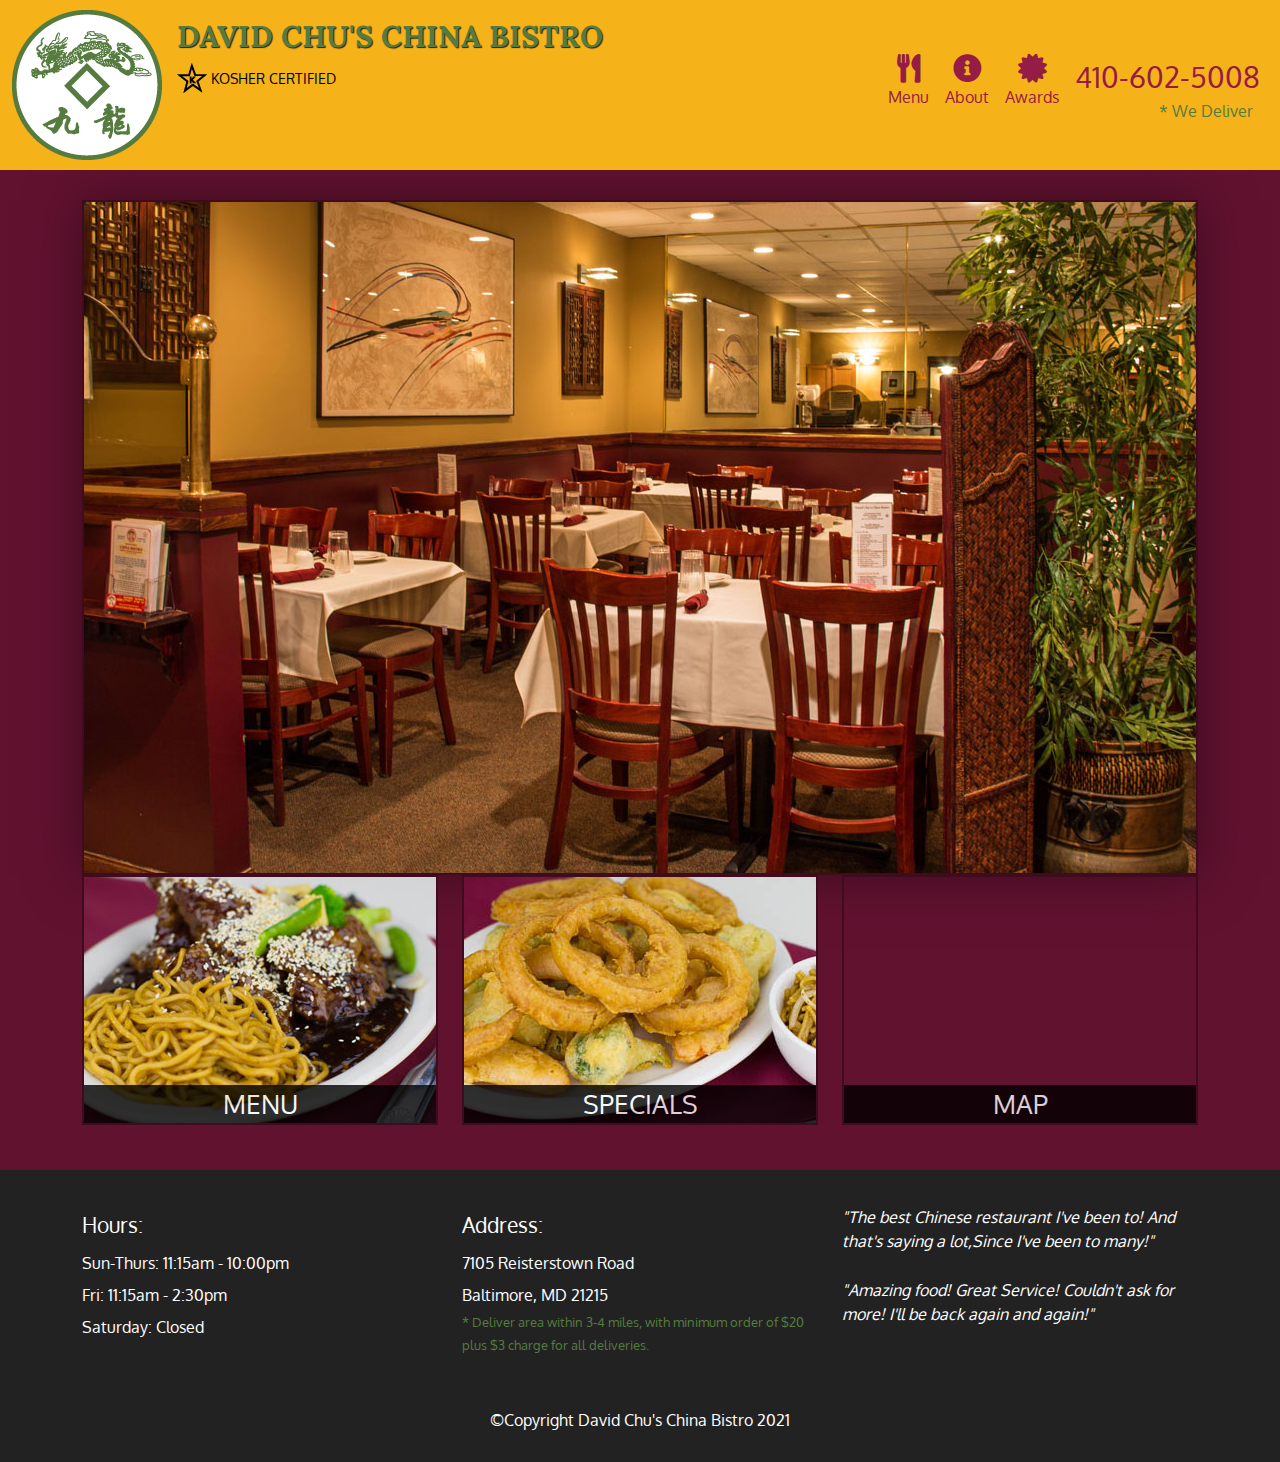
<file: site/bootstrap-5.0.2-dist/index.html>
<!DOCTYPE html>
<html lang="en">
<head>
    <meta charset="UTF-8">
    <meta http-equiv="X-UA-Compatible" content="IE=edge">
    <meta name="viewport" content="width=device-width, initial-scale=1.0">
    <title>David Chu's china Bistro</title>
    <link rel="stylesheet" href="css/bootstrap.min.css">
    <link rel="stylesheet" href="https://cdn.jsdelivr.net/npm/bootstrap@4.5.3/dist/css/bootstrap.min.css" integrity="sha384-TX8t27EcRE3e/ihU7zmQxVncDAy5uIKz4rEkgIXeMed4M0jlfIDPvg6uqKI2xXr2" crossorigin="anonymous">
    <link rel="stylesheet" href="css/styles.css">
    <link rel="preconnect" href="https://fonts.googleapis.com">
    <link rel="preconnect" href="https://fonts.gstatic.com" crossorigin>
    <link href="https://fonts.googleapis.com/css2?family=Oxygen:wght@300;400;700&display=swap" rel="stylesheet">
    <link rel="preconnect" href="https://fonts.googleapis.com">
    <link rel="preconnect" href="https://fonts.gstatic.com" crossorigin>
    <link href="https://fonts.googleapis.com/css2?family=Lora:ital,wght@0,400;0,500;0,600;0,700;1,400;1,500;1,700&display=swap" rel="stylesheet">
    <link href="fontawesome-free-5.15.3-web/css/all.css" rel="stylesheet">
  </head>
<body>
    <header>
        <nav id="header-nav" class="navbar navbar-expand-md navbar-light">
            <div class="container-fluid">
              <div class="navbar-header">
                <a href="index.html" class="float-start d-none d-md-block">
                  <div id="logo-img" alt="Logo Image"></div>
                </a>
      
                <div class="navbar-brand">
                  <a href="index.html"><h1>David Chu's China Bistro</h1></a>
                  <p>
                    <img src="images/star-k-logo.png" alt="Kosher certification">
                    <span>Kosher Certified</span>
                  </p>
                </div>
              </div>
              
              
                
      
              
              <button id="navbarToggle" class="navbar-toggler ms-auto" type="button" data-bs-toggle="collapse" data-bs-target="#navbarSupportedContent" aria-controls="navbarSupportedContent" aria-expanded="false" aria-label="Toggle navigation">
                <span class="navbar-toggler-icon"></span>
              </button>
            
            
            
            
              <div class="collapse navbar-collapse" id="navbarSupportedContent">
                <ul class="navbar-nav ms-auto" id="nav-list">
                  <li id="navHomeButton" class="nav-item active d-block d-md-none">
                    <a class="nav-link" href="index.html"><span class="fas fa-home"></span><br class="d-none d-md-block">Home</a>
                  </li>
                  <li id="navMenuButton" class="nav-item">
                    <a class="nav-link" href="#" onclick="$dc.loadMenuCategories();"><span class="fas fa-utensils"></span><br class="d-none d-md-block">Menu</a>
                  </li>
                  <li class="nav-item">
                    <a class="nav-link" href="#"><span class="fas fa-info-circle"></span><br class="d-none d-md-block">About</a>
                  </li>
                  <li class="nav-item">
                    <a class="nav-link" href="#"><span class="fas fa-certificate"></span><br class="d-none d-md-block">Awards</a>
                  </li>
            
                  <li class="nav-item d-none d-md-block" id="phone">
                    <a class="nav-link" href="tel:410-602-5008"><span>410-602-5008</span></a><div id="xs-deliver">* We Deliver</div>
                  </li>
                </ul>
              </div>
            </div>
          </nav>
    </header>
    <div id="call-btn" class="d-block d-md-none">
      <a class="btn" href="tel:410-602-5008"><span class="fas fa-phone-alt"></span>410-602-5008</a>
    </div>
    <div id="main-content" class="container">
      <!--
        <div class="jumbotron">
    <img src="images/jumbotron_768.jpg" alt="picture of restaurant" class="img-fluid d-block d-md-none">
  </div>
  <div id="home-tiles" class="row">
    <div class="col-md-4 col-sm-6 col-12">
      <a href="menu-categories.html"><div id="menu-tile"><span>Menu</span></div></a>
    </div>
    <div class="col-md-4 col-sm-6 col-12">
      <a href="single-categories.html"><span>Specials</span></div></a>
    </div>
    <div class="col-md-4 col-sm-12 col-12">
      <a href="https://goo.gl/maps/vNzNZmHVz8agqn9e8" target="_blank">
        <div id="map-tile"><iframe src="https://www.google.com/maps/embed?pb=!1m14!1m8!1m3!1d12338.70098200007!2d-76.7116881!3d39.3635903!3m2!1i1024!2i768!4f13.1!3m3!1m2!1s0x0%3A0xab20a0e99daa17ea!2sDavid%20Chu&#39;s%20China%20Bistro!5e0!3m2!1sen!2sin!4v1626453897162!5m2!1sen!2sin" width="100%" height="250px" style="border:0;" allowfullscreen="" loading="lazy"></iframe><span>Map</span></div>
      </a>
    </div>
    
  </div>
      -->


    </div>
    <footer class="card-footer">
      <div class="container">
        <div class="row">
          <section id="hours" class="col-sm-4">
            <span>Hours:</span><br>
            Sun-Thurs: 11:15am - 10:00pm<br>
            Fri: 11:15am - 2:30pm<br>
            Saturday: Closed
            <hr class="d-block d-sm-none">
          </section>
          <section id="address" class="col-sm-4">
            <span>Address:</span><br>
            7105 Reisterstown Road<br>
            Baltimore, MD 21215
            <p>* Deliver area within 3-4 miles, with minimum order of $20 plus $3 charge for all deliveries.</p>
            <hr class="d-block d-sm-none">
          </section>
          <section id="testimonials" class="col-sm-4">
            <p>"The best Chinese restaurant I've been to! And that's saying a lot,Since I've been to many!"</p>
            <p>"Amazing food! Great Service! Couldn't ask for more! I'll be back again and again!"</p>
            <hr class="d-block d-sm-none">
          </section>
        </div>
        <div class="text-center">&copy;Copyright David Chu's China Bistro 2021</div>
      </div>

    </footer>
    <script src="js/jquery-3.6.0.min.js"></script>
    <script src="js/bootstrap.min.js"></script>
    <script src="js/ajax-utils.js"></script>
    <script src="js/script.js"></script>
</body>
</html>
</file>
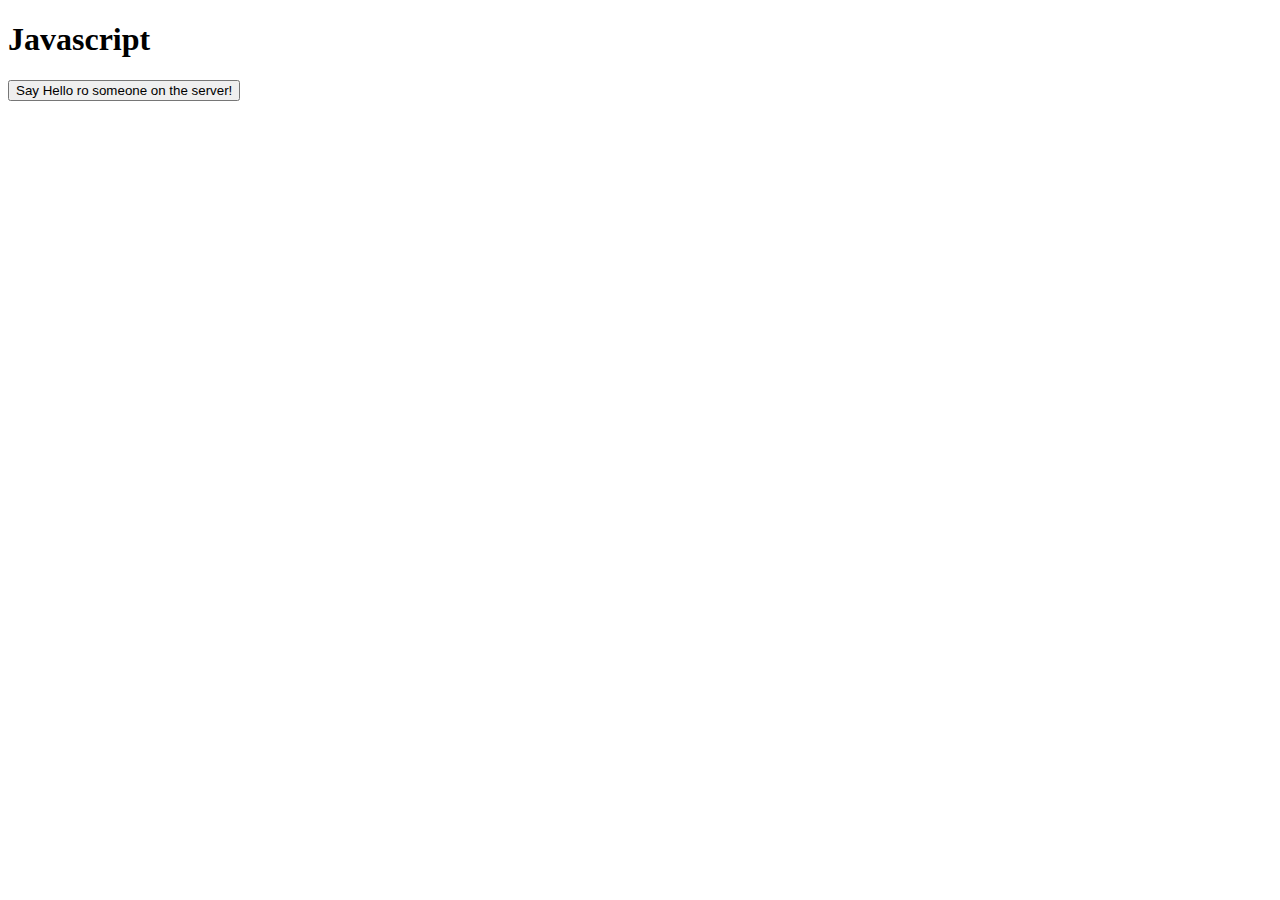
<file: site/java-script/index.html>
<!DOCTYPE html>
<html lang="en">
<head>
    <meta charset="UTF-8">
    <meta http-equiv="X-UA-Compatible" content="IE=edge">
    <meta name="viewport" content="width=device-width, initial-scale=1.0">
    <title>Javascript</title>
    <script src="js/ajax-utils.js"></script>
    <!--<script src="js/script1.js"></script>-->
    <script src="js/script2.js"></script>
   <!--<script src="js/script.js"></script>-->
</head>
<body>
    <h1 id="title">Javascript</h1>
    <p>
        <!--Say Hello to 
        <input id="name" type="text">-->
        <button>Say Hello ro someone on the server!</button>
    </p>
    <div id="content"></div>

    
</body>
</html>
</file>
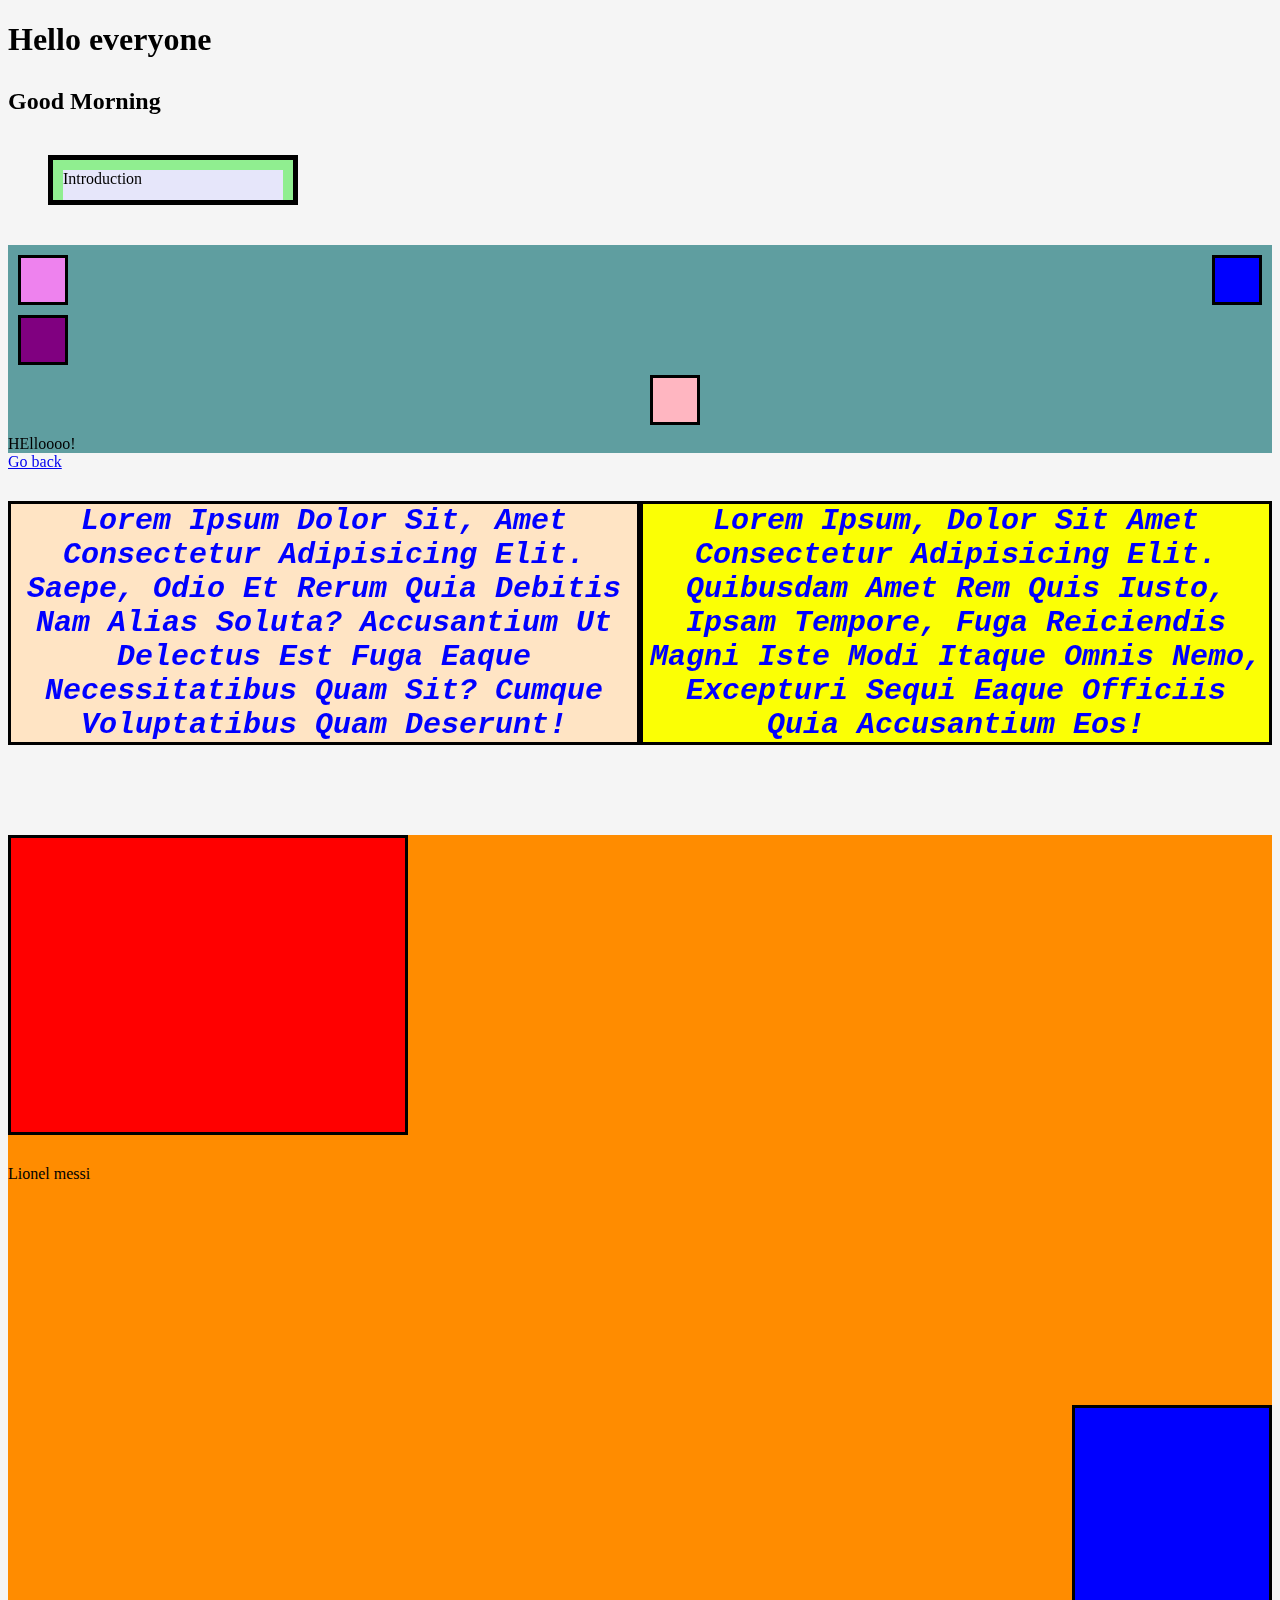
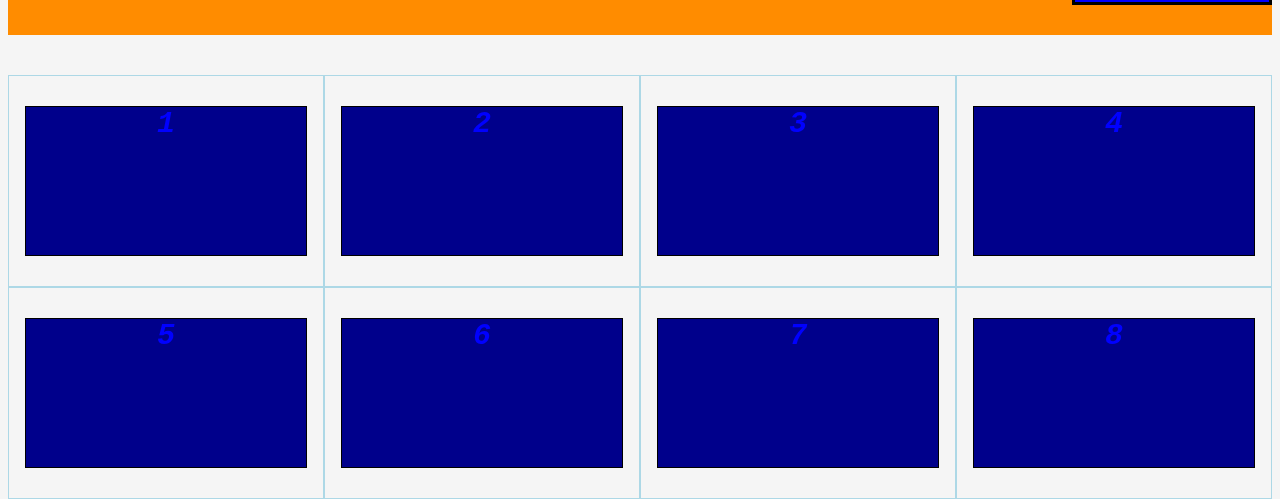
<file: site/week-1 and week-2/index.html>
<!DOCTYPE html>
<html>
<head>
    
    <title>Hello</title>
    <meta charset="utf-8">
    <meta name="viewport" content="width=device-width intial-scale=1">
    <style>
        body{
            background-color: plum;
        }
    </style>
    <link rel="stylesheet" href="style.css">
</head>
<body>
    <h1>Hello everyone</h1>
    <h2>Good Morning</h2>
    <div id="box">
        <div id="content">
        Introduction
        <p>I am Haris Murugan</p>
    </div>
    </div>
    <div id="bg">
        <P id="p1"></P>
        <P id="p2"></P>
        <P id="p3"></P>
        <P id="p4"></P>
       <section>HElloooo!</section> 
    </div>
    
    <a href="structure.html">Go back </a>
    <div>
        <p id="pp1">Lorem ipsum dolor sit, amet consectetur adipisicing elit. Saepe, odio et rerum quia debitis nam alias soluta? Accusantium ut delectus est fuga eaque necessitatibus quam sit? Cumque voluptatibus quam deserunt!</p>
        <p id="pp2">Lorem ipsum, dolor sit amet consectetur adipisicing elit. Quibusdam amet rem quis iusto, ipsam tempore, fuga reiciendis magni iste modi itaque omnis nemo, excepturi sequi eaque officiis quia accusantium eos!</p>
    </div>
    <div id="d">
        <P id="ppp1"></P>
        <P id="ppp2"></P>
        <section>Lionel messi</section>
    </div>
    <div class="row">
        <div class="col-lg-3 col-mg-6"><p>1</p></div>
        <div class="col-lg-3 col-mg-6"><p>2</p></div>
        <div class="col-lg-3 col-mg-6"><p>3</p></div>
        <div class="col-lg-3 col-mg-6"><p>4</p></div>
        <div class="col-lg-3 col-mg-6"><p>5</p></div>
        <div class="col-lg-3 col-mg-6"><p>6</p></div>
        <div class="col-lg-3 col-mg-6"><p>7</p></div>
        <div class="col-lg-3 col-mg-6"><p>8</p></div>
    </div>
</body>
</html>
</file>
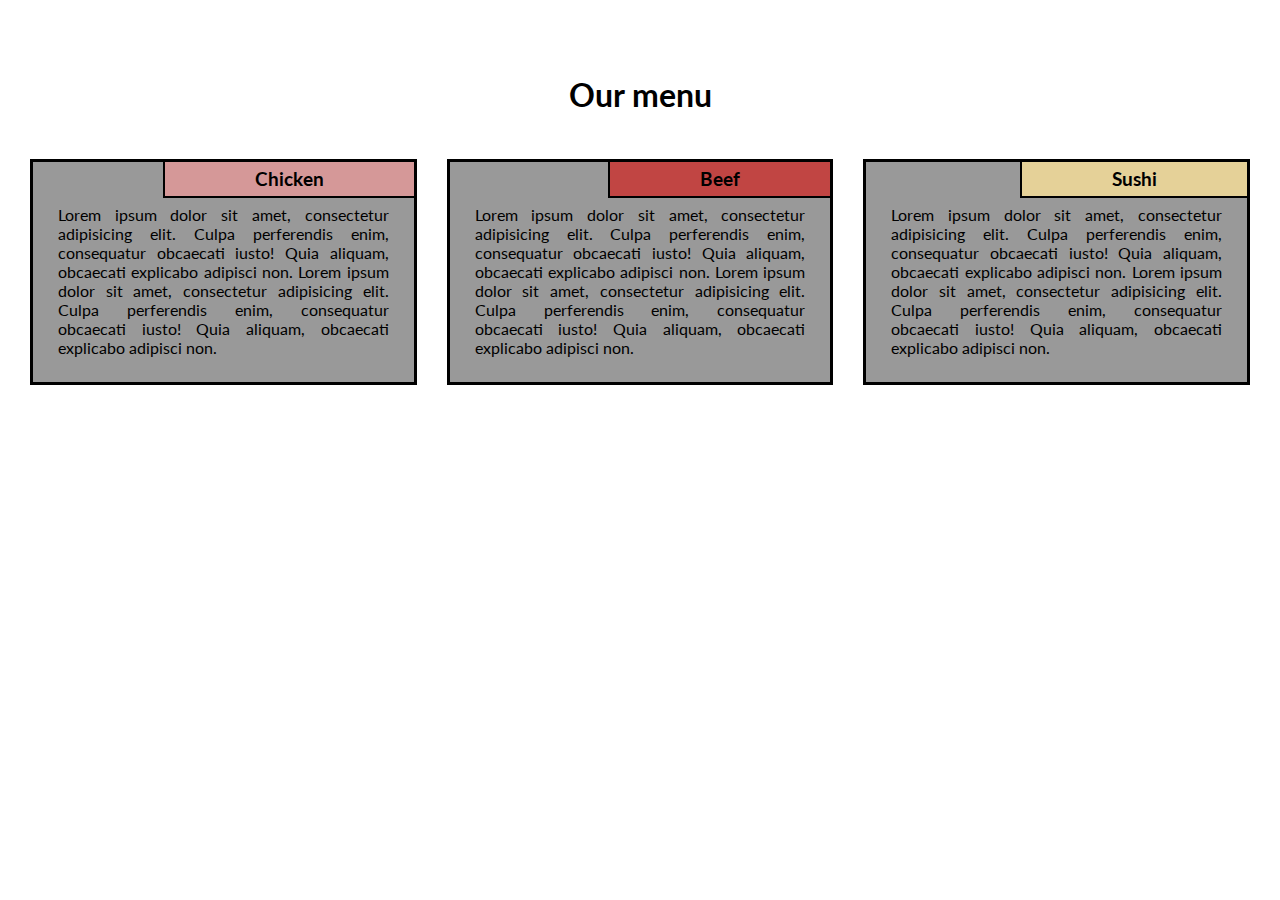
<file: site/Assignment/Assignment-module-2/index.html>
<!DOCTYPE html>
<html>
<head>
  <meta charset="utf-8">
  <meta name="viewport" content="width=device-width, initial-scale=1">
  <title>My Responsive Layout</title>
  <link href="https://fonts.googleapis.com/css?family=Lato" rel="stylesheet">
  <link href='abc.css' rel='stylesheet' >
</head>
<body>
  <div class="container">
    <div class="row">

    <h1 class="menu-title">Our menu</h1>
      <div class="col-lg-4">
        <div class="item">
          <div class="item-title" id="title-one">
            <h3>Chicken</h3>
          </div>
          <p>
            Lorem ipsum dolor sit amet, consectetur adipisicing elit. Culpa perferendis enim, consequatur obcaecati iusto! Quia aliquam, obcaecati explicabo adipisci non. Lorem ipsum dolor sit amet, consectetur adipisicing elit. Culpa perferendis enim, consequatur obcaecati iusto! Quia aliquam, obcaecati explicabo adipisci non.
          </p>
        </div>
      </div>
      <div class="col-lg-4">
        <div class="item">
         <div class="item-title" id="title-two">
          <h3>Beef</h3>
        </div>
        <p>
          Lorem ipsum dolor sit amet, consectetur adipisicing elit. Culpa perferendis enim, consequatur obcaecati iusto! Quia aliquam, obcaecati explicabo adipisci non. Lorem ipsum dolor sit amet, consectetur adipisicing elit. Culpa perferendis enim, consequatur obcaecati iusto! Quia aliquam, obcaecati explicabo adipisci non.
        </p>
      </div>
    </div>
    <div class="col-lg-4 col-lg-tablet">
      <div class="item">
       <div class="item-title" id="title-three">
        <h3>Sushi</h3>
      </div>
      <p>
        Lorem ipsum dolor sit amet, consectetur adipisicing elit. Culpa perferendis enim, consequatur obcaecati iusto! Quia aliquam, obcaecati explicabo adipisci non. Lorem ipsum dolor sit amet, consectetur adipisicing elit. Culpa perferendis enim, consequatur obcaecati iusto! Quia aliquam, obcaecati explicabo adipisci non.
      </p>
    </div>
  </div>

</div>
</div>
</body>
</html>
</file>
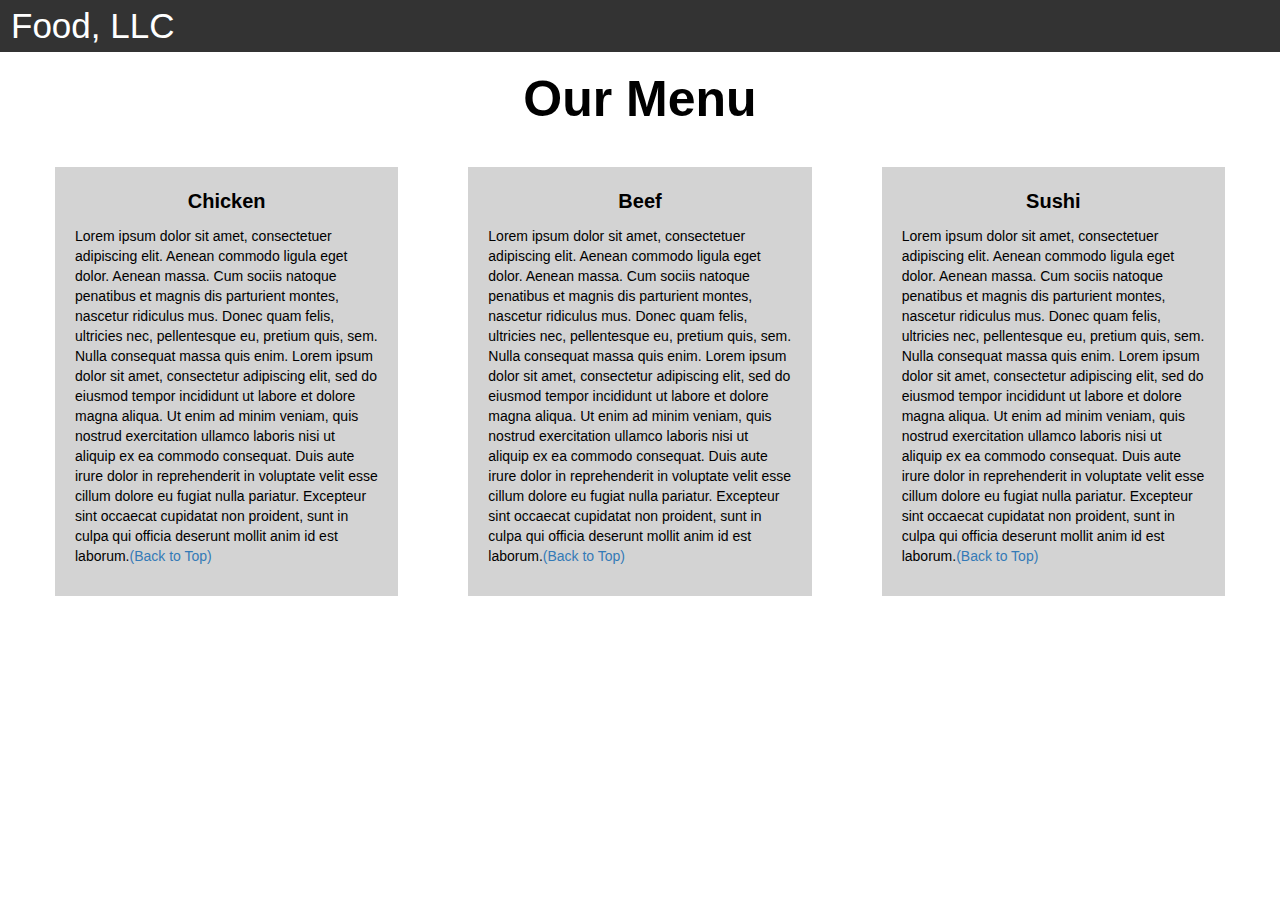
<file: site/Assignment/Assignment-module-3/index.html>
<!DOCTYPE html>
<html>
<head>

<title>Module 3</title>

  <meta name="viewport" content="width=device-width, initial-scale=1">
  <link rel="stylesheet" href="https://maxcdn.bootstrapcdn.com/bootstrap/3.3.7/css/bootstrap.min.css">
  <script src="https://ajax.googleapis.com/ajax/libs/jquery/3.3.1/jquery.min.js"></script>
  <script src="https://maxcdn.bootstrapcdn.com/bootstrap/3.3.7/js/bootstrap.min.js"></script>

</head>

<meta name="viewport" content="width=device-width, initial-scale=1">
<link rel="stylesheet" type="text/css" href="style.css">



<body>


<nav class="navbar" id="top">
  <div class="container-fluid">

    <div class="navbar-header">
      <button type="button" class="navbar-toggle" data-toggle="collapse" data-target="#myNavbar">
        <span class="icon-bar"></span>
        <span class="icon-bar"></span>
        <span class="icon-bar"></span> 
      </button>
      <a class="navbar-brand" href="#">Food, LLC</a>
    </div>

    <div class="collapse" id="myNavbar">
      <ul class="nav navbar-nav visible-xs">
        <li><a class="menu-item" href="#">Chicken</a></li>
        <li><a class="menu-item" href="#">Beef</a></li> 
        <li><a class="menu-item" href="#">Sushi</a></li> 
      </ul>
    </div>

  </div>
</nav>

<h1 class="main-title">Our Menu</h1>



<div class="row">

  <div class="col-lg-4 col-md-6 col-sm-12">
    <div class="content-box">
      <p class="item-name">Chicken</p>
      <p>Lorem ipsum dolor sit amet, consectetuer adipiscing elit. Aenean commodo ligula eget dolor. Aenean massa. Cum sociis natoque penatibus et magnis dis parturient montes, nascetur ridiculus mus. Donec quam felis, ultricies nec, pellentesque eu, pretium quis, sem. Nulla consequat massa quis enim. Lorem ipsum dolor sit amet, consectetur adipiscing elit, sed do eiusmod tempor incididunt ut labore et dolore magna aliqua. Ut enim ad minim veniam, quis nostrud exercitation ullamco laboris nisi ut aliquip ex ea commodo consequat. Duis aute irure dolor in reprehenderit in voluptate velit esse cillum dolore eu fugiat nulla pariatur. Excepteur sint occaecat cupidatat non proident, sunt in culpa qui officia deserunt mollit anim id est laborum.<a href="#top">(Back to Top)</a></p>
    </div>
  </div>

  <div class="col-lg-4 col-md-6 col-sm-12">
    <div class="content-box">
      <p class="item-name">Beef</p>
      <p>Lorem ipsum dolor sit amet, consectetuer adipiscing elit. Aenean commodo ligula eget dolor. Aenean massa. Cum sociis natoque penatibus et magnis dis parturient montes, nascetur ridiculus mus. Donec quam felis, ultricies nec, pellentesque eu, pretium quis, sem. Nulla consequat massa quis enim. Lorem ipsum dolor sit amet, consectetur adipiscing elit, sed do eiusmod tempor incididunt ut labore et dolore magna aliqua. Ut enim ad minim veniam, quis nostrud exercitation ullamco laboris nisi ut aliquip ex ea commodo consequat. Duis aute irure dolor in reprehenderit in voluptate velit esse cillum dolore eu fugiat nulla pariatur. Excepteur sint occaecat cupidatat non proident, sunt in culpa qui officia deserunt mollit anim id est laborum.<a href="#top">(Back to Top)</a></p>
    </div>
  </div>


  <div class="col-lg-4 col-md-12 col-sm-12">
    <div class="content-box">
      <p class="item-name">Sushi</p>
      <p>Lorem ipsum dolor sit amet, consectetuer adipiscing elit. Aenean commodo ligula eget dolor. Aenean massa. Cum sociis natoque penatibus et magnis dis parturient montes, nascetur ridiculus mus. Donec quam felis, ultricies nec, pellentesque eu, pretium quis, sem. Nulla consequat massa quis enim. Lorem ipsum dolor sit amet, consectetur adipiscing elit, sed do eiusmod tempor incididunt ut labore et dolore magna aliqua. Ut enim ad minim veniam, quis nostrud exercitation ullamco laboris nisi ut aliquip ex ea commodo consequat. Duis aute irure dolor in reprehenderit in voluptate velit esse cillum dolore eu fugiat nulla pariatur. Excepteur sint occaecat cupidatat non proident, sunt in culpa qui officia deserunt mollit anim id est laborum.<a href="#top">(Back to Top)</a></p>
    </div>
  </div>

</div>


</body>
</html>
</file>
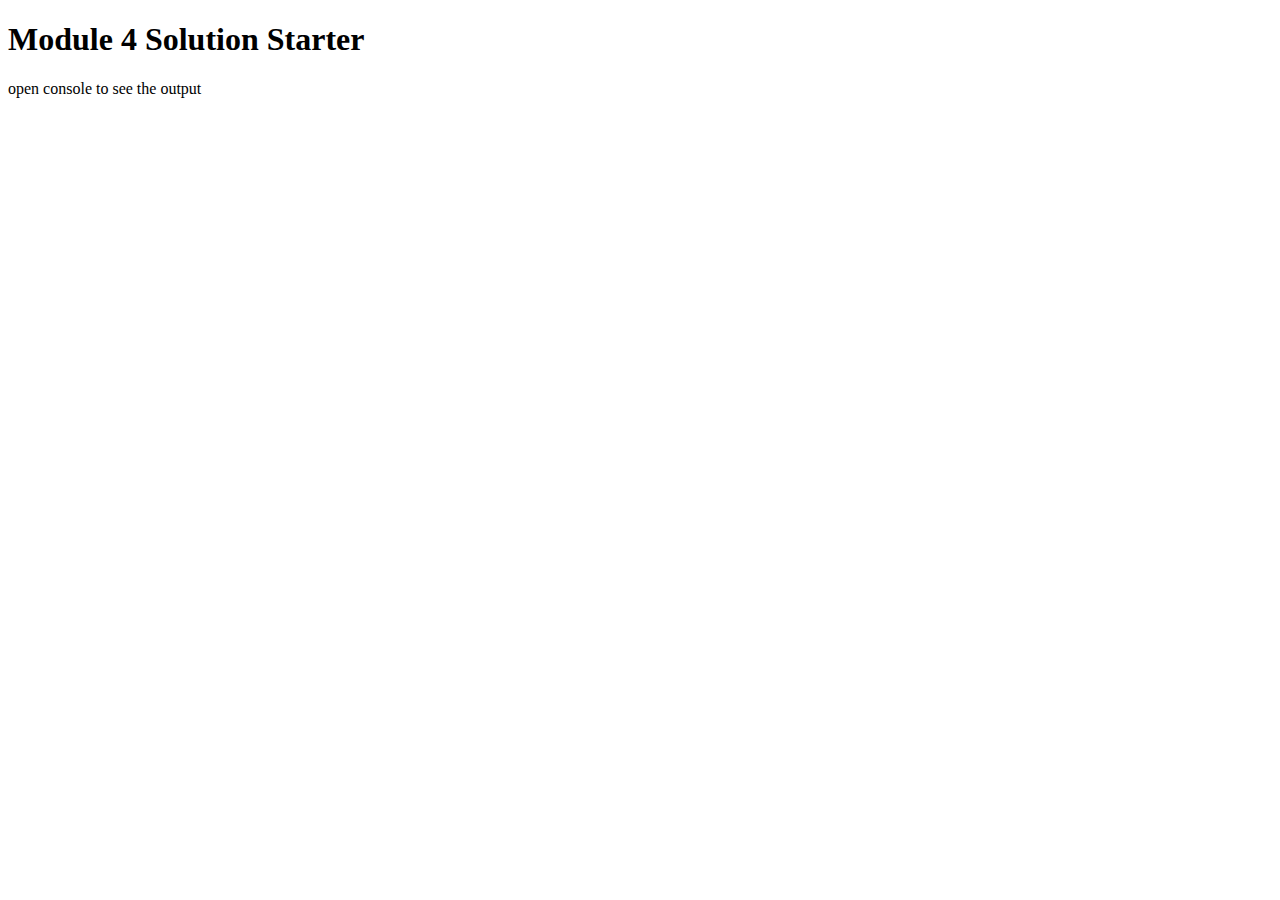
<file: site/Assignment/Assignment-module-4/index.html>
<!DOCTYPE html>
<html>
<head>
  <meta charset="utf-8">
  <title>Module 4 Solution Starter</title>
  <script src="Hello.js"></script>
  <script src="Goodbye.js"></script>
  <script src="script.js"></script>
</head>
<body>
  <h1>Module 4 Solution Starter</h1>
  <p>open console to see the output</p>
</body>
</html>
</file>
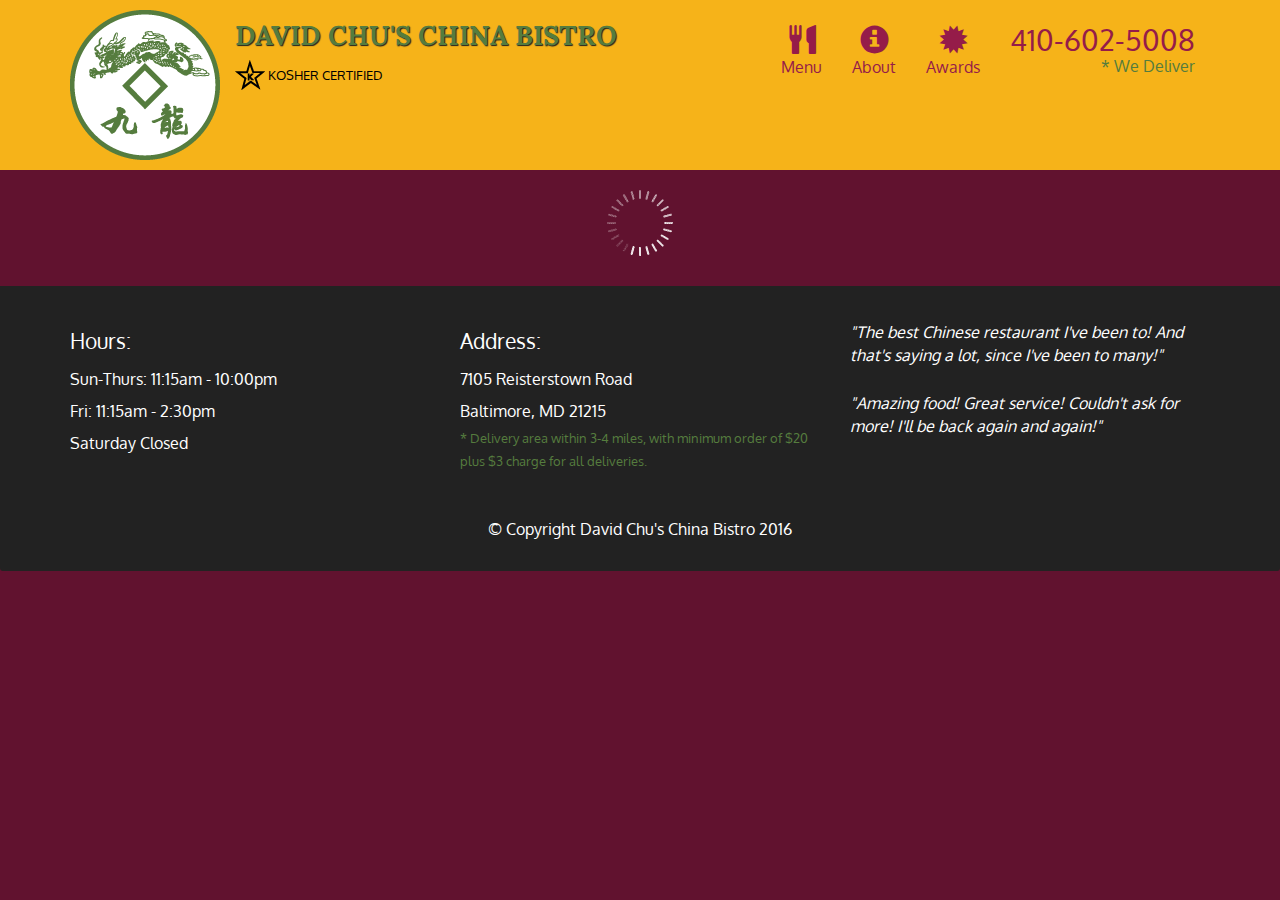
<file: site/Assignment/Assignment-module-5/index.html>
<!doctype html>
<html lang="en">
  <head>
    <meta charset="utf-8">
    <meta http-equiv="X-UA-Compatible" content="IE=edge">
    <meta name="viewport" content="width=device-width, initial-scale=1">
    <title>David Chu's China Bistro</title>
    <link rel="stylesheet" href="css/bootstrap.min.css">
    <link rel="stylesheet" href="css/styles.css">
    <link href='https://fonts.googleapis.com/css?family=Oxygen:400,300,700' rel='stylesheet' type='text/css'>
    <link href='https://fonts.googleapis.com/css?family=Lora' rel='stylesheet' type='text/css'>
  </head>
<body>
  <header>
    <nav id="header-nav" class="navbar navbar-default">
      <div class="container">
        <div class="navbar-header">
          <a href="index.html" class="pull-left visible-md visible-lg">
            <div id="logo-img" alt="Logo image"></div>
          </a>

          <div class="navbar-brand">
            <a href="index.html"><h1>David Chu's China Bistro</h1></a>
            <p>
              <img src="images/star-k-logo.png" alt="Kosher certification">
              <span>Kosher Certified</span>
            </p>
          </div>

          <button id="navbarToggle" type="button" class="navbar-toggle collapsed" data-toggle="collapse" data-target="#collapsable-nav" aria-expanded="false">
            <span class="sr-only">Toggle navigation</span>
            <span class="icon-bar"></span>
            <span class="icon-bar"></span>
            <span class="icon-bar"></span>
          </button>
        </div>
        
        <div id="collapsable-nav" class="collapse navbar-collapse">
           <ul id="nav-list" class="nav navbar-nav navbar-right">
            <li id="navHomeButton" class="visible-xs active">
              <a href="index.html">
                <span class="glyphicon glyphicon-home"></span> Home</a>
            </li>
            <li id="navMenuButton">
              <a href="#" onclick="$dc.loadMenuCategories();">
                <span class="glyphicon glyphicon-cutlery"></span><br class="hidden-xs"> Menu</a>
            </li>
            <li>
              <a href="#">
                <span class="glyphicon glyphicon-info-sign"></span><br class="hidden-xs"> About</a>
            </li>
            <li>
              <a href="#">
                <span class="glyphicon glyphicon-certificate"></span><br class="hidden-xs"> Awards</a>
            </li>
            <li id="phone" class="hidden-xs">
              <a href="tel:410-602-5008">
                <span>410-602-5008</span></a><div>* We Deliver</div>
            </li>
          </ul><!-- #nav-list -->
        </div><!-- .collapse .navbar-collapse -->
      </div><!-- .container -->
    </nav><!-- #header-nav -->
  </header>

  <div id="call-btn" class="visible-xs">
    <a class="btn" href="tel:410-602-5008">
    <span class="glyphicon glyphicon-earphone"></span>
    410-602-5008
    </a>
  </div>
  <div id="xs-deliver" class="text-center visible-xs">* We Deliver</div>

  <div id="main-content" class="container"></div>

  <footer class="panel-footer">
    <div class="container">
      <div class="row">
        <section id="hours" class="col-sm-4">
          <span>Hours:</span><br>
          Sun-Thurs: 11:15am - 10:00pm<br>
          Fri: 11:15am - 2:30pm<br>
          Saturday Closed
          <hr class="visible-xs">
        </section>
        <section id="address" class="col-sm-4">
          <span>Address:</span><br>
          7105 Reisterstown Road<br>
          Baltimore, MD 21215
          <p>* Delivery area within 3-4 miles, with minimum order of $20 plus $3 charge for all deliveries.</p>
          <hr class="visible-xs">
        </section>
        <section id="testimonials" class="col-sm-4">
          <p>"The best Chinese restaurant I've been to! And that's saying a lot, since I've been to many!"</p>
          <p>"Amazing food! Great service! Couldn't ask for more! I'll be back again and again!"</p>
        </section>
      </div>
      <div class="text-center">&copy; Copyright David Chu's China Bistro 2016</div>
    </div>
  </footer>

  <!-- jQuery (Bootstrap JS plugins depend on it) -->
  <script src="js/jquery-2.1.4.min.js"></script>
  <script src="js/bootstrap.min.js"></script>
  <script src="js/ajax-utils.js"></script>
  <script src="js/script.js"></script>
</body>
</html>
</file>
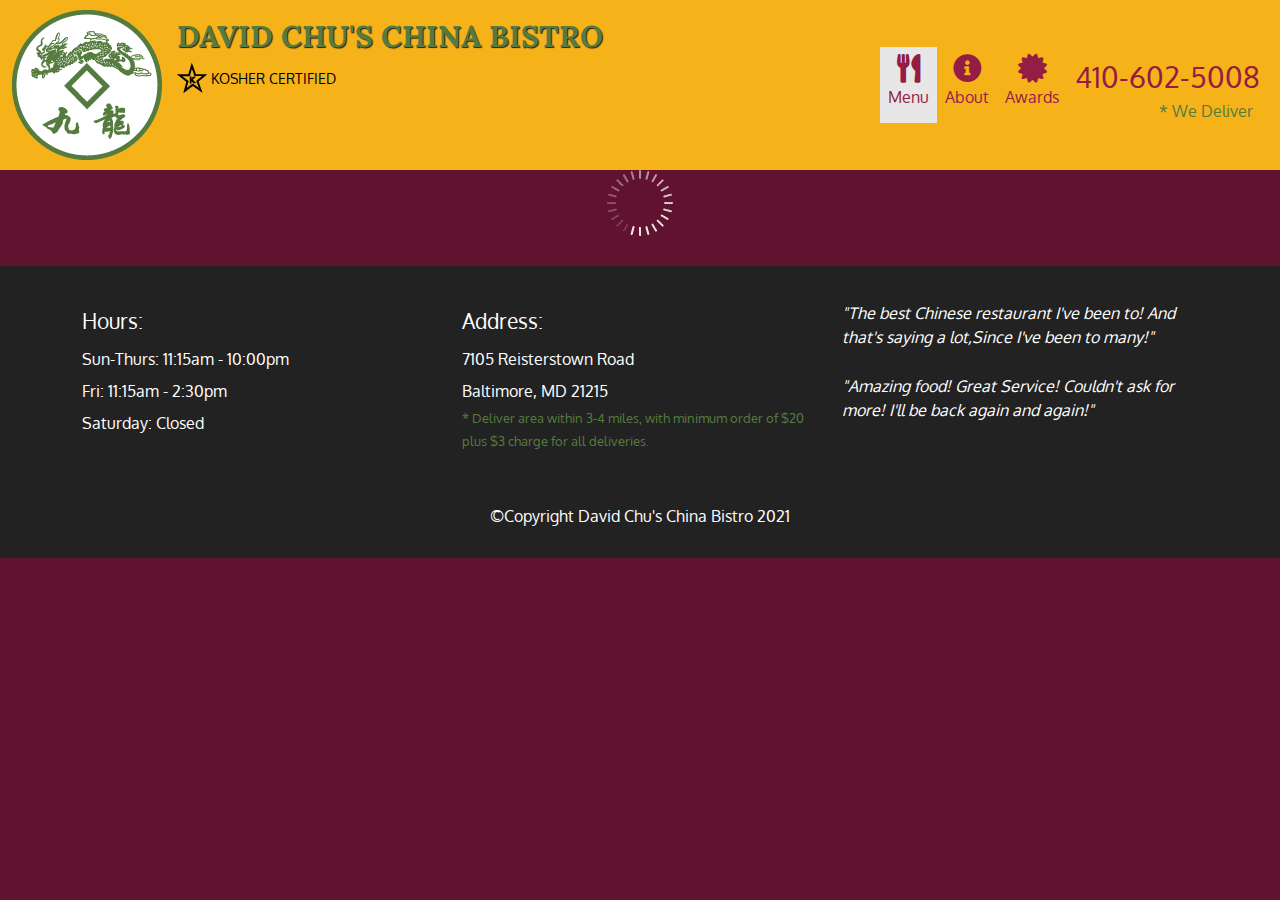
<file: site/bootstrap-5.0.2-dist/menu-categories.html>
<!DOCTYPE html>
<html lang="en">
<head>
    <meta charset="UTF-8">
    <meta http-equiv="X-UA-Compatible" content="IE=edge">
    <meta name="viewport" content="width=device-width, initial-scale=1.0">
    <title>David Chu's china Bistro</title>
    <link rel="stylesheet" href="css/bootstrap.min.css">
    <link rel="stylesheet" href="https://cdn.jsdelivr.net/npm/bootstrap@4.5.3/dist/css/bootstrap.min.css" integrity="sha384-TX8t27EcRE3e/ihU7zmQxVncDAy5uIKz4rEkgIXeMed4M0jlfIDPvg6uqKI2xXr2" crossorigin="anonymous">
    <link rel="stylesheet" href="css/styles.css">
    <link rel="preconnect" href="https://fonts.googleapis.com">
    <link rel="preconnect" href="https://fonts.gstatic.com" crossorigin>
    <link href="https://fonts.googleapis.com/css2?family=Oxygen:wght@300;400;700&display=swap" rel="stylesheet">
    <link rel="preconnect" href="https://fonts.googleapis.com">
    <link rel="preconnect" href="https://fonts.gstatic.com" crossorigin>
    <link href="https://fonts.googleapis.com/css2?family=Lora:ital,wght@0,400;0,500;0,600;0,700;1,400;1,500;1,700&display=swap" rel="stylesheet">
    <link href="fontawesome-free-5.15.3-web/css/all.css" rel="stylesheet">
  </head>
<body>
    <header>
        <nav id="header-nav" class="navbar navbar-expand-md navbar-light">
            <div class="container-fluid">
              <div class="navbar-header">
                <a href="index.html" class="float-start d-none d-md-block">
                  <div id="logo-img" alt="Logo Image"></div>
                </a>
      
                <div class="navbar-brand">
                  <a href="index.html"><h1>David Chu's China Bistro</h1></a>
                  <p>
                    <img src="images/star-k-logo.png" alt="Kosher certification">
                    <span>Kosher Certified</span>
                  </p>
                </div>
              </div>
              
              
                
      
              
              <button class="navbar-toggler ms-auto" type="button" data-bs-toggle="collapse" data-bs-target="#navbarSupportedContent" aria-controls="navbarSupportedContent" aria-expanded="false" aria-label="Toggle navigation">
                <span class="navbar-toggler-icon"></span>
              </button>
            
            
            
            
              <div class="collapse navbar-collapse" id="navbarSupportedContent">
                <ul class="navbar-nav ms-auto" id="nav-list">
                  <li class="nav-item d-block d-md-none">
                    <a class="nav-link" href="index.html"><span class="fas fa-home"></span><br class="d-none d-md-block">Home</a>
                  </li>
                  <li class="nav-item active">
                    <a class="nav-link" arial-current="page" href="menu-categories.html"><span class="fas fa-utensils"></span><br class="d-none d-md-block">Menu</a>
                  </li>
                  <li class="nav-item">
                    <a class="nav-link" href="#"><span class="fas fa-info-circle"></span><br class="d-none d-md-block">About</a>
                  </li>
                  <li class="nav-item">
                    <a class="nav-link" href="#"><span class="fas fa-certificate"></span><br class="d-none d-md-block">Awards</a>
                  </li>
            
                  <li class="nav-item d-none d-md-block" id="phone">
                    <a class="nav-link" href="tel:410-602-5008"><span>410-602-5008</span></a><div id="xs-deliver">* We Deliver</div>
                  </li>
                </ul>
              </div>
            </div>
          </nav>
    </header>
    <div id="call-btn" class="d-block d-md-none">
      <a class="btn" href="tel:410-602-5008"><span class="fas fa-phone-alt"></span>410-602-5008</a>
    </div>
    <div id="main-content" class="container">
        <h2 id="menu-categories-title" class="text-center" style="margin-top: 25px;">Menu Categories</h2>
        <div class="text-center">
            Substituting white rice with brown rice or fried rice after 3:00pm will be $1.50 for a pint and $2.50 for a quart.
        </div>
        <section class="row">
            <div class="col-lg-3 col-md-4 col-sm-6">
                <a href="single-categories.html">
                    <div class="category-tile">
                        <img width="200" height="200" src="images/menu/B/B.jpg" alt="Lunch">
                        <span>Luunch</span>
                    </div>
                </a>
            </div>
            <div class="col-lg-3 col-md-4 col-sm-6">
              <a href="single-categories.html">
                  <div class="category-tile">
                      <img width="200" height="200" src="images/menu/B/B.jpg" alt="Lunch">
                      <span>Luunch</span>
                  </div>
              </a>
          </div>
          <div class="col-lg-3 col-md-4 col-sm-6">
            <a href="single-categories.html">
                <div class="category-tile">
                    <img width="200" height="200" src="images/menu/B/B.jpg" alt="Lunch">
                    <span>Luunch</span>
                </div>
            </a>
        </div>
        <div class="col-lg-3 col-md-4 col-sm-6">
          <a href="single-categories.html">
              <div class="category-tile">
                  <img width="200" height="200" src="images/menu/B/B.jpg" alt="Lunch">
                  <span>Luunch</span>
              </div>
          </a>
      </div>
      <div class="col-lg-3 col-md-4 col-sm-6">
        <a href="single-categories.html">
            <div class="category-tile">
                <img width="200" height="200" src="images/menu/B/B.jpg" alt="Lunch">
                <span>Luunch</span>
            </div>
        </a>
    </div>
    <div class="col-lg-3 col-md-4 col-sm-6">
      <a href="single-categories.html">
          <div class="category-tile">
              <img width="200" height="200" src="images/menu/B/B.jpg" alt="Lunch">
              <span>Luunch</span>
          </div>
      </a>
  </div>
  <div class="col-lg-3 col-md-4 col-sm-6">
    <a href="single-categories.html">
        <div class="category-tile">
            <img width="200" height="200" src="images/menu/B/B.jpg" alt="Lunch">
            <span>Luunch</span>
        </div>
    </a>
  </div>
  <div class="col-lg-3 col-md-4 col-sm-6">
    <a href="single-categories.html">
        <div class="category-tile">
            <img width="200" height="200" src="images/menu/B/B.jpg" alt="Lunch">
            <span>Luunch</span>
        </div>
    </a>
</div>
<div class="col-lg-3 col-md-4 col-sm-6">
  <a href="single-categories.html">
      <div class="category-tile">
          <img width="200" height="200" src="images/menu/B/B.jpg" alt="Lunch">
          <span>Luunch</span>
      </div>
  </a>
</div>
<div class="col-lg-3 col-md-4 col-sm-6">
  <a href="single-categories.html">
      <div class="category-tile">
          <img width="200" height="200" src="images/menu/B/B.jpg" alt="Lunch">
          <span>Luunch</span>
      </div>
  </a>
</div>

        </section>

    </div>
    <footer class="card-footer">
      <div class="container">
        <div class="row">
          <section id="hours" class="col-sm-4">
            <span>Hours:</span><br>
            Sun-Thurs: 11:15am - 10:00pm<br>
            Fri: 11:15am - 2:30pm<br>
            Saturday: Closed
            <hr class="d-block d-sm-none">
          </section>
          <section id="address" class="col-sm-4">
            <span>Address:</span><br>
            7105 Reisterstown Road<br>
            Baltimore, MD 21215
            <p>* Deliver area within 3-4 miles, with minimum order of $20 plus $3 charge for all deliveries.</p>
            <hr class="d-block d-sm-none">
          </section>
          <section id="testimonials" class="col-sm-4">
            <p>"The best Chinese restaurant I've been to! And that's saying a lot,Since I've been to many!"</p>
            <p>"Amazing food! Great Service! Couldn't ask for more! I'll be back again and again!"</p>
            <hr class="d-block d-sm-none">
          </section>
        </div>
        <div class="text-center">&copy;Copyright David Chu's China Bistro 2021</div>
      </div>

    </footer>
    <script src="js/jquery-3.6.0.min.js"></script>
    <script src="js/bootstrap.min.js"></script>
    <script src="js/script.js"></script>
</body>
</html>
</file>
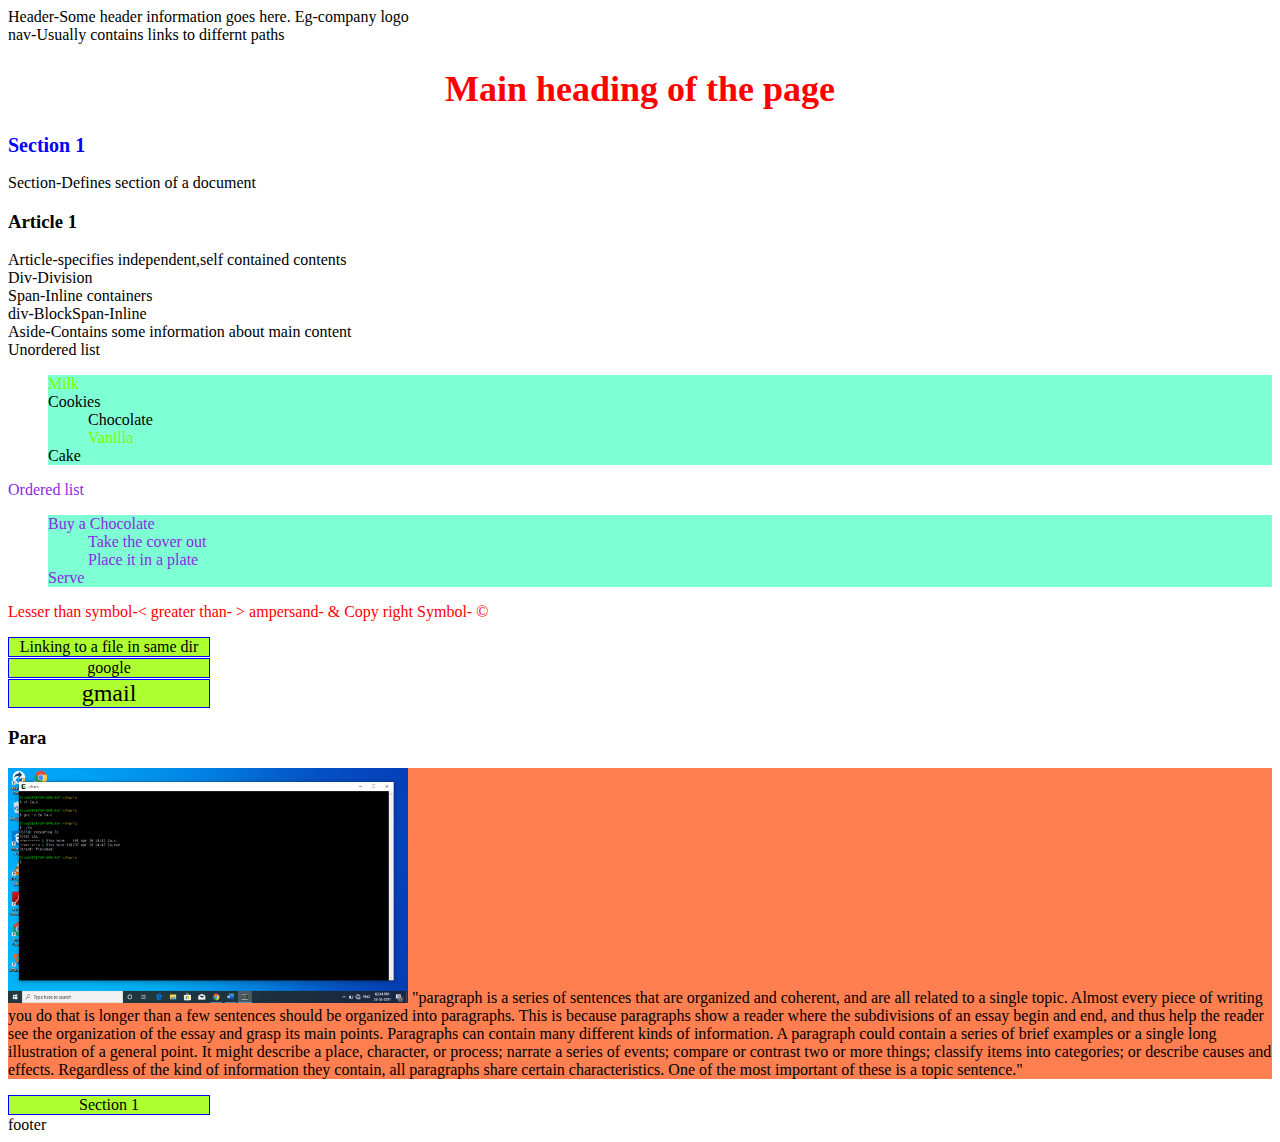
<file: site/week-1 and week-2/structure.html>
<!DOCTYPE html>
<html lang="en">
    <head>
        <meta charset="utf-8">
        <title>Online Course</title>
        <style>
            h2{
                color:blue;
                font-size: 20px;
                width: 1000px;
            }
            h1{
                text-align: center;
                font-size: 36px;
                color: red;
            }
            
            #name{
                color:blueviolet;
            }
            div .clue{
                color: chartreuse;

            }
            .clue.red{
                color:red;
            }
            section>p{
                background-color: coral;
            }
            div li{
                background-color: aquamarine;
            }
            div li{
                list-style: none;
            }
            a:link, a:visited {
                text-decoration: none;
                background-color: greenyellow;
                border: 1px solid blue;
                color:black;
                display: block;
                width: 200px;
                text-align: center;
                margin-bottom: 1px;

            }
            a:hover,a:active{
                background-color: pink;
                color:purple;
            }
            div a:nth-child(2){
                font-size: 24px;
            }
        </style>
    </head>
    <body>
        <header>Header-Some header information goes here. Eg-company logo
            <nav>nav-Usually contains links to differnt paths</nav>
        </header>
        
        <h1>Main heading of the page</h1>
        
        <Section id="section1"><h2>Section 1</h2>Section-Defines section of a document
            
            <article><h3>Article 1</h3>Article-specifies independent,self contained contents</article>

        </Section>
        <div>Div-Division</div>
        <span>Span-Inline containers</span>
        <div>div-Block<span>Span-Inline</span></div>
        <aside>Aside-Contains some information about main content</aside>
        <div>Unordered list
        <ul>
            <li class="clue">Milk</li>
            <li>Cookies
            <ul>
                <li>Chocolate</li>
                <li class="clue">Vanilla</li>
            </ul>
            </li>
            <li>Cake</li>
        </ul>
        </div>
        <div id="name">Ordered list
            <ol>
                <li>Buy a Chocolate
                <ol>
                    <li>Take the cover out</li>
                    <li>Place it in a plate</li>
                </ol>
                </li>
                <li>Serve</li>
            </ol>
        </div>
        <p class="clue red">Lesser than symbol-&lt; greater than-&nbsp;&gt; ampersand-&nbsp;&amp; Copy right Symbol-&nbsp;&copy; </p>
        <a href="index.html" title="same dir link" >Linking to a file in same dir</a>
        <div>
            <a href="http://www.google.com" target="_blank" title="google">google</a>
            <a href="http://www.gmail.com" target="_blank" title="gmail">gmail</a>
        </div>
        
        <section id="section2"><h3>Para</h3>
        <p><img src="045-os-2a.png" width="400" height="235" alt="Picture">
            &quot;paragraph is a series of sentences that are organized and coherent, and are all related to a single topic. Almost every piece of writing you do that is longer than a few sentences should be organized into paragraphs. This is because paragraphs show a reader where the subdivisions of an essay begin and end, and thus help the reader see the organization of the essay and grasp its main points.
            Paragraphs can contain many different kinds of information. A paragraph could contain a series of brief examples or a single long illustration of a general point. It might describe a place, character, or process; narrate a series of events; compare or contrast two or more things; classify items into categories; or describe causes and effects. Regardless of the kind of information they contain, all paragraphs share certain characteristics. One of the most important of these is a topic sentence.&quot;
        </p>
        <!--Comments-->
        </section>
        <a href="#section1">Section 1</a>
        <footer>footer</footer>
    </body>
</html>
</file>
<file: site/bootstrap-5.0.2-dist/css/styles.css>
body{
    font-size: 16px;
    color: #fff;
    background-color: #61122f;
    font-family: 'Oxygen', sans-serif;
}
#header-nav{
    background-color: #f6b319;
    border-radius: 0;
    border:0;
    padding: 0px;
    width: 100%;
}
/*.navbar-header{
    margin-left: 80px;
}*/
#logo-img{
    background:url("../images/restaurant-logo_large.png") no-repeat;
    width: 150px;
    height: 150px;
    margin: 10px 15px 10px 0px;
}
.navbar-brand{
    padding-top: 25px;
}
.navbar-brand h1{
    font-family: 'Lora', serif;
    color: #557c3e;
    font-size: 1.5em;
    text-transform: uppercase;
    font-weight: bold;
    text-shadow: 1px 1px 1px #222;
    margin-top: 0px;
    margin-bottom: 0px;
    line-height: .75;
}
.navbar-brand a:hover,.navbar-brand a:focus,.navbar-brand a:link,.navbar-brand{
    text-decoration: none;
}
.navbar-brand p{
    color: #000;
    text-transform: uppercase;
    font-size: .7em;
    margin-top: 15px;
}
.navbar-brand p span{
    vertical-align: middle;
}
#nav-list a{
    color: #951c45;
    text-align: center;
}
#nav-list a:hover,#nav-list .active{
    background-color: #e7e7e7;
}
#nav-list a span{
    font-size: 1.8em;
}
#phone a{
    text-align: right;
    padding-bottom: 0;
}
#phone div{
    color:#557c3e;
    text-align: right;
    padding-right: 15px;
}
.container-fluid button.navbar-toggler,.container .navbar-toggler-icon{
    border: 1px solid #61122f;
}
.container-fluid button.navbar-toggler{
    clear:both;
    margin-top: -30px;
}
.navbar-toggler-icon:hover{
    background-color: #e7e7e7;
}
.container .jumbotron{
    box-shadow: 0 0 50px #3f0c1f;
    border: 2px solid #3f0c1f;
    margin-top: 30px;
}
#menu-tile,#specials-tile,#map-tile{
    height: 250px;
    width: 100%;
    margin-bottom: 15px;
    position:relative;
    border: 2px solid #3f0c1f;
    overflow: hidden;
}
#menu-tile:hover,#specials-tile:hover,#map-tile:hover{
    box-shadow: 0 1px 5px 1px #cccccc;
}
#menu-tile{
    background: url("../images/menu-tile.jpg") no-repeat;
    background-position: center;
}
#specials-tile{
    background: url("../images/specials-tile.jpg") no-repeat;
    background-position: center; 
}
#menu-tile span,#specials-tile span,#map-tile span{
    position: absolute;
    bottom: 0;
    right: 0;
    width: 100%;
    text-align: center;
    font-size: 1.6em;
    text-transform: uppercase;
    background-color: #000;
    color: #fff;
    opacity: 0.8;
}
.card-footer{
    margin-top: 30px;
    padding-top:35px;
    padding-bottom: 30px;
    background-color: #222;
    border-top: 0;
}
.card-footer div.row{
    margin-bottom: 35px;
}
#hours,#address{
    line-height: 2;
}
#hours > span,#address >span{
    font-size: 1.3em;
}
#address p{
    color: #557c3e;
    font-size: .8em;
    line-height: 1.8;
}
#testimonials{
    font-style: italic;
}
#testimonials p:nth-child(2){
    margin-top: 25px;
}
.category-tile{
    position: relative;
    border: 2px solid #3f0c1f;
    overflow:hidden;
    width: 200px;
    height: 200px;
    margin:0 auto 15px;
}
.category-tile span{
    position:absolute;
    bottom:0;
    right:0;
    width:100%;
    text-align: center;
    font-size: 1.2em;
    text-transform: uppercase;
    background-color: #000;
    color: #fff;
    opacity: .8;
}
.category-tile:hover{
    box-shadow: 0 1px 5px 1px #cccccc;
}
#menu-categories-title + div{
    margin-bottom: 50px;
}
.menu-item-tile{
    margin-bottom: 25px;
}
.menu-item-tile .menu-item-price{
    font-size: 1.1em;
    text-align: right;
    margin-top: -15px;
    margin-right: -15px;
}
.menu-item-tile .menu-item-price span{
    font-size: .6em;
}
.menu-item-photo{
    position: relative;
    border:2px solid #3f0c1f;
    overflow:hidden;
    padding:0;
    margin-right:-15px;
    margin-left: auto;
    margin-bottom: 20px;
    max-width: 250px;
}
.menu-item-photo div{
    position: absolute;
    bottom: 0;
    right: 0;
    width: 80px;
    background-color: #557c3e;
    text-align: center;
}
.menu-item-description{
    padding-right: 30px;
}
h3.menu-item-title{
    margin:0 0 10px;
}
.menu-item-details{
    font-size: .9em;
    font-style: italic;
}
@media(min-width:1200px){
    .container .jumbotron{
        background: url("../images/jumbotron_1200.jpg") no-repeat;
        height: 675px;
    }
    
}
@media(min-width:992px) and (max-width:1199px){
    
    #logo-img{
        background: url("../images/restaurant-logo_medium.png");
        width: 100px;
        height: 100px;
        margin:5px 5px 5px 0;
    }
    .container .jumbotron{
        background: url("../images/jumbotron_992.jpg") no-repeat;
        height: 558px;
    }

}
@media(min-width:768px) and (max-width:991px){
    #logo-img{
        background: url("../images/restaurant-logo_medium.png");
        width: 100px;
        height: 100px;
        margin:5px 5px 5px 0;
    }
    .navbar-brand h1{
        padding: 10px;
        font-size: 1.1em;

    }
    .container-fluid{
        padding: 0;
    }
    .navbar-brand p{
        font-size: .6em;
        margin-top: 12px;
    }
    .navbar-brand p img{
        height: 20px;
        margin-left: 10px;
    }
    #navbarSupportedContent a{
        font-size: 2vw;
    }
    #navbarSupportedContent a span{/* Inherits from parent size=1em so the size is 1.2 em*/
        font-size: 1em;
        margin-right: 5px;
    }
    .container .jumbotron{
        background: url("../images/jumbotron_768.jpg") no-repeat;
        height: 432px;
    }



}
@media(min-width:576px) and (max-width:767px){
    #logo-img{
        background: url("../images/restaurant-logo_medium.png");
        width: 100px;
        height: 100px;
        margin:5px 5px 5px 0;
    }
    .navbar-header{
        width: 100%;
    }
    .navbar-brand{
        padding-top: 10px;
        height: 100px;
    }
    /*body{
        max-width: 100%;
    }*/
    .navbar-brand h1{
        padding: 10px;
        font-size: 5vw;

    }
    .container-fluid{
        padding: 0;
    }
    .navbar-brand p{
        font-size: .6em;
        margin-top: 12px;
    }
    .navbar-brand p img{
        height: 20px;
        margin-left: 10px;
    }
    #navbarSupportedContent a{
        font-size: 1.2em;
    }
    #navbarSupportedContent a span{/* Inherits from parent size=1em so the size is 1.2 em*/
        font-size: 1em;
        margin-right: 5px;
    }
    #nav-list{
        border-top: 1px solid #61122f;
    }
    button{
        margin-right: 10px;
    }
    #call-btn > a{
        font-size: 1.5em;
        display: block;
        margin: 20px 20px;
        padding: 10px;
        border: 2px solid #fff;
        background-color: #f6b319;
        color: #951c49;
        
    }
    .container .jumbotron{
        padding: 0px;
    }
    #menu-tile, #specials-tile {
        width: 250px;
        margin: 0 auto 15px;
    }
    .menu-item-photo{
        margin-right: auto;
    }
    .menu-item-tile .menu-item-price{
        text-align: center;
    }
    .menu-item-description{
        text-align: center;
    }

}
@media(max-width:575px){
    .navbar-header{
        width: 100%;
    }
    .navbar-brand{
        padding-top: 10px;
        height: 100px;
    }
    body{
        max-width: 100%;
        
    }
    header{
        overflow: hidden;
    }
    .navbar-brand h1{
        padding: 10px;
        font-size: 5vw;

    }
    .container-fluid{
        padding: 0;
    }
    .navbar-brand p{
        font-size: .6em;
        margin-top: 12px;
    }
    .navbar-brand p img{
        height: 20px;
        margin-left: 10px;
    }
    #navbarSupportedContent a{
        font-size: 1.2em;
    }
    #navbarSupportedContent a span{/* Inherits from parent size=1em so the size is 1.2 em*/
        font-size: 1em;
        margin-right: 5px;
    }
    #nav-list{
        border-top: 1px solid #61122f;
    }
    button{
        margin-right: 10px;
    }
    #call-btn > a{
        font-size: 1.5em;
        display: block;
        margin: 20px 20px;
        padding: 10px;
        border: 2px solid #fff;
        background-color: #f6b319;
        color: #951c49;
        
    }
    .container .jumbotron{
        padding: 0px;
    }
    #menu-tile, #specials-tile,#map-tile{
        width: 270px;
        margin: 0 auto 15px;
    }
    .card-footer section{
        margin-bottom: 30px;
        text-align: center;
    }
    .card-footer section:nth-child(3){
        margin-bottom: 0;/*margin already exist on the whole row*/
    }
    /*.card-footer section hr{
        width: 50%;
        
    }*/
    .menu-item-photo{
        margin-right: auto;
    }
    .menu-item-tile .menu-item-price{
        text-align: center;
    }
    .menu-item-description{
        text-align: center;
    }


}
</file>
<file: site/week-1 and week-2/style.css>
*{
    box-sizing: border-box;
    /*margin:0;
    padding:0;
    */
    
}
body{
   
    background-color: whitesmoke;
}
#box{
    background-color: lightgreen;
    padding:10px 10px 10px 10px;
    border: 5px solid black;
    margin: 40px;
    width: 250px;
    height: 50px;
    overflow: auto;
   
}
h2{
    margin-top:30px;
}
#content{
    background-color: lavender;
}
div p{
    font-family: 'Courier New', Courier, monospace;
    color: #0000ff;
    font-style: italic;
    font-weight: bold;
    font-size: 30px;
    text-transform: capitalize;
    text-align: center;
    background-color:lightblue;
}

#bg{
    /*height:1000px;
    width:800px;*/
    background-color: cadetblue;
    /*
    background-image: url("045-os-2a.png");
    background-repeat: no-repeat;*/
}
#bg p{
    width:50px;
    height:50px;
    border:3px solid black;
    margin: 10px;

}
#p1{
    background-color: blue;
    float: right;

}
#p2{
    background-color: violet;
    float: left;
    
}
#p3{
    background-color:purple;
    clear:both;
    
}
#p4{
    background-color:lightpink;
    position: relative;
    bottom:50%;
    left:50%;
}
#bg section{
    clear:left;
}
#pp1{
    width: 50%;
    border: 3px solid black;
    background-color: bisque;
    float:left;
}
#pp2{
    width: 50%;
    border: 3px solid black;
    background-color: rgb(251, 255, 5);
    float: left;
    
}
#d{clear: both;
    background-color: darkorange;
    position: relative;
    top:60px;
    height:800px;
}
#ppp1{
    width: 200px;
    height:200px;
    border: 3px solid black;
    background-color: red;
    
    
}
#ppp2{
    width: 100px;
    height: 100px;
    border: 3px solid black;
    background-color: blue;
    position: absolute;
    bottom: 0px;
    right: 0px;
    
}
@media(min-width:1200px){
    #ppp1{
        width:400px;
        height:300px;
    }
    #ppp2{
        width: 200px;
        height: 200px;
    }
}
@media(min-width:992px) and (max-width:1199px){
    #ppp1{
        width:100px;
        height: 100px;
        background-color: crimson;

    }
    #ppp2{
        width: 50px;
        height: 50px;
    }
}
.row p{
    height: 150px;
    width: 90%;
    margin-right: auto;
    margin-left: auto;
    background-color: darkblue;
    border: 1px solid black;
}
.row{
    width: 100%;
    margin-top:100px;
}
@media(min-width:1200px){
    .col-lg-1,.col-lg-2,.col-lg-3,.col-lg-4,.col-lg-5,.col-lg-6,.col-lg-7,.col-lg-8,.col-lg-9,.col-lg-10,.col-lg-11,.col-lg-12{
        float: left;
        border:1px solid lightblue;
    }
    .col-lg-1{
        width: 8.33%;
    }
    .col-lg-2{
        width: 16.66%;
    }
    .col-lg-3{
        width: 25%;
    }
    .col-lg-4{
        width: 33%;
    }
    .col-lg-5{
        width: 41.66%;
    }
    .col-lg-6{
        width: 50%;
    }
    .col-lg-7{
        width: 58.33%;
    }
    .col-lg-8{
        width: 66.66%;
    }
    .col-lg-9{
        width: 74.99%;
    }
    .col-lg-10{
        width: 83.33%;
    }
    .col-lg-11{
        width: 91.66%;
    }
    .col-lg-12{
        width: 100%;
    }
}
@media(min-width:950px) and (max-width:1199px){
    .col-mg-1,.col-mg-2,.col-mg-3,.col-mg-4,.col-mg-5,.col-mg-6,.col-mg-7,.col-mg-8,.col-mg-9,.col-mg-10,.col-mg-11,.col-mg-12{
        float: left;
        border:1px solid lightblue;
    }
    .col-mg-1{
        width: 8.33%;
    }
    .col-mg-2{
        width: 16.66%;
    }
    .col-mg-3{
        width: 25%;
    }
    .col-mg-4{
        width: 33%;
    }
    .col-mg-5{
        width: 41.66%;
    }
    .col-mg-6{
        width: 50%;
    }
    .col-mg-7{
        width: 58.33%;
    }
    .col-mg-8{
        width: 66.66%;
    }
    .col-mg-9{
        width: 74.99%;
    }
    .col-mg-10{
        width: 83.33%;
    }
    .col-mg-11{
        width: 91.66%;
    }
    .col-mg-12{
        width: 100%;
    }
}
</file>
<file: site/Assignment/Assignment-module-2/abc.css>
*{
    box-sizing: border-box;
    margin:0;
    padding:0;
  }
  
  body{
    font-family: 'Lato', sans-serif;  
  }
  
  .row{
    width: 100%;
  }
  
  .menu-title{
    text-align: center;
    margin-bottom: 30px;
  }
  
  .container{
   position: relative;
   top:60px;
   margin: 15px; 
  }
  
  .item{
    position: relative;
    top: 0;
    background-color:#999999;
    margin: 15px;
    padding: 25px;
    border: 3px solid #000;
  }
  
  .item p{
    margin-top: 18px;
    text-align: justify;
    font-size:100%;
  }
  
  .item-title{
    position: absolute;
    top:0;
    right: 0px;
    background: green; 
    padding: 6px 90px;
    border-left: 2px solid #000;
    border-bottom: 2px solid #000;
  }
  
  #title-one {
    background-color: #D59898;
  } 
  
  #title-two{
    background-color: #C14543;
  }
  
  #title-three{
    background-color: #E5D198;
  }
  
  /* Simple Responsive Framework. */
  /*------ Desktop ------*/
  @media (min-width: 992px){
    .col-lg-1, .col-lg-2, .col-lg-3, .col-lg-4, .col-lg-5, .col-lg-6, .col-lg-7, .col-lg-8, .col-lg-9, .col-lg-10, .col-lg-11, .col-lg-12 {
      float: left;  
    }
    .col-lg-1 {
      width: 8.33%;
    }
    .col-lg-2 {
      width: 16.66%;
    }
    .col-lg-3 {
      width: 25%;
    }
    .col-lg-4 {
      width: 33.33%;
    }
    .col-lg-5 {
      width: 41.66%;
    }
    .col-lg-6 {
      width: 50%;
    }
    .col-lg-7 {
      width: 58.33%;
    }
    .col-lg-8 {
      width: 66.66%;
    }
    .col-lg-9 {
      width: 74.99%;
    }
    .col-lg-10 {
      width: 83.33%;
    }
    .col-lg-11 {
      width: 91.66%;
    }
    .col-lg-12 {
      width: 100%;
    }
  
  }
  
  
  /*------ Tablet ------*/
  @media (min-width: 768px) and (max-width: 991px){
    .col-lg-4 {
      width: 50%;
      float: left;
    }
    .col-lg-tablet{
     width: 100%;
     float: left;
   }
  }
  
  
  /*------ Mobile ------*/
  @media (max-width: 767px){
    .col-lg-4{
      width: 100%;
      float: left;
    }
  }
</file>
<file: site/Assignment/Assignment-module-3/style.css>
.container-fluid{
	margin: 0;
	padding: 0;
}

.navbar{
	border-radius: 0px;
	background-color: rgba(0,0,0,0.8);
}

.navbar-brand{
  font-size: 35px;
  color: white;
  padding-left: 25px;
}

.navbar-brand:hover{
	color: white;
}

.nav{
	margin: 0;
	padding: 0;
}

.navbar-nav{
  font-size: 25px;
  text-align: center;
  margin: 0;
  padding: 0;
}

.navbar-toggle{
	border: 2px solid white;
	margin-right: 25px;
}

.icon-bar{
	background-color: white;
}


.main-title{
  margin-bottom: 15px;
  text-align: center;
  color: black;
  font-size: 50px;
  font-family: "Comic Sans MS", cursive, sans-serif;
  font-weight: bold;
}

li{
	box-sizing: border-box;
	width: 100%;
}

.menu-item{
	padding: 0;
	margin: 0;
	width: 100%;
	background-color: white;
	border-bottom: 1px solid black;
	color:black;
	display: block;
}

.menu-item:hover{
	background-color: rgba(0,0,0,0.9);
	color: rgba(0,0,0,0.4);
}



.row{
	margin: 20px;
}

.content-box{
	margin: 20px;
	width: auto;
	height: auto;
	color: black;
	background-color: lightgrey;
	font-family: "Comic Sans MS", cursive, sans-serif;
	padding: 20px;
}

.item-name{
	text-align: center;
	font-size: 20px;
	font-weight: bold;
}
</file>
<file: site/Assignment/Assignment-module-5/css/styles.css>
body {
  font-size: 16px;
  color: #fff;
  background-color: #61122f;
  font-family: 'Oxygen', sans-serif;
}

/** HEADER **/
#header-nav {
  background-color: #f6b319;
  border-radius: 0;
  border: 0;
}

#logo-img {
  background: url('../images/restaurant-logo_large.png') no-repeat;
  width: 150px;
  height: 150px;
  margin: 10px 15px 10px 0;
}

.navbar-brand {
  padding-top: 25px;
}
.navbar-brand h1 { /* Restaurant name */
  font-family: 'Lora', serif;
  color: #557c3e;
  font-size: 1.5em;
  text-transform: uppercase;
  font-weight: bold;
  text-shadow: 1px 1px 1px #222;
  margin-top: 0;
  margin-bottom: 0;
  line-height: .75;
}
.navbar-brand a:hover, .navbar-brand a:focus {
  text-decoration: none;
}
.navbar-brand p { /* Kosher cert */
  color: #000;
  text-transform: uppercase;
  font-size: .7em;
  margin-top: 15px;
}
.navbar-brand p span { /* Star-K */
  vertical-align: middle;
}

#nav-list {
  margin-top: 10px;
}
#nav-list a {
  color: #951C49;
  text-align: center;
}
#nav-list a:hover {
  background: #E7E7E7;
}
#nav-list a span {
  font-size: 1.8em;
}

#phone {
  margin-top: 5px;
}
#phone a { /* Phone number */
  text-align: right;
  padding-bottom: 0;
}
#phone div { /* We Deliver */
  color: #557c3e;
  text-align: right;
  padding-right: 15px;
}

.navbar-header button.navbar-toggle, .navbar-header .icon-bar {
  border: 1px solid #61122f;
}
.navbar-header button.navbar-toggle {
  clear: both;
  margin-top: -30px;
}
/* END HEADER */

/* FOOTER */
.panel-footer {
  margin-top: 30px;
  padding-top: 35px;
  padding-bottom: 30px;
  background-color: #222;
  border-top: 0;
}
.panel-footer div.row {
  margin-bottom: 35px;
}
#hours, #address {
  line-height: 2;
}
#hours > span, #address > span {
  font-size: 1.3em;
}
#address p {
  color: #557c3e;
  font-size: .8em;
  line-height: 1.8;
}
#testimonials {
  font-style: italic;
}
#testimonials p:nth-child(2) {
  margin-top: 25px;
}
/* END FOOTER */



/* HOME PAGE */
.container .jumbotron {
  box-shadow: 0 0 50px #3F0C1F;
  border: 2px solid #3F0C1F;
}

#menu-tile, #specials-tile, #map-tile {
  height: 250px;
  width: 100%;
  margin-bottom: 15px;
  position: relative;
  border: 2px solid #3F0C1F;
  overflow: hidden;
}
#menu-tile:hover, #specials-tile:hover, #map-tile:hover {
  box-shadow: 0 1px 5px 1px #cccccc;
}
#menu-tile {
  background: url('../images/menu-tile.jpg') no-repeat;
  background-position: center;
}
#specials-tile {
  background: url('../images/specials-tile.jpg') no-repeat;
  background-position: center;
}
#menu-tile span, #specials-tile span, #map-tile span {
  position: absolute;
  bottom: 0;
  right: 0;
  width: 100%;
  text-align: center;
  font-size: 1.6em;
  text-transform: uppercase;
  background-color: #000;
  color: #fff;
  opacity: .8;
}
/* END HOME PAGE */

/* MENU CATEGORIES PAGE */
.category-tile { 
  position: relative;
  border: 2px solid #3F0C1F;
  overflow: hidden;
  width: 200px;
  height: 200px;
  margin: 0 auto 15px;
}
.category-tile span {
  position: absolute;
  bottom: 0;
  right: 0;
  width: 100%;
  text-align: center;
  font-size: 1.2em;
  text-transform: uppercase;
  background-color: #000;
  color: #fff;
  opacity: .8;
}
.category-tile:hover {
  box-shadow: 0 1px 5px 1px #cccccc;
}

#menu-categories-title + div {
  margin-bottom: 50px;
}
/* END MENU CATEGORIES PAGE */

/* SINGLE CATEGORY PAGE */
.menu-item-tile {
  margin-bottom: 25px;
}
.menu-item-tile hr {
  width: 80%;
}
.menu-item-tile .menu-item-price {
  font-size: 1.1em;
  text-align: right;
  margin-top: -15px;
  margin-right: -15px;
}
.menu-item-tile .menu-item-price span {
  font-size: .6em;
}
.menu-item-photo {
  position: relative;
  border: 2px solid #3F0C1F; 
  overflow: hidden;
  padding: 0;
  margin-right: -15px;
  margin-left: auto;
  margin-bottom: 20px;
  max-width: 250px;
}
.menu-item-photo div {
  position: absolute;
  bottom: 0;
  right: 0;
  width: 80px;
  background-color: #557c3e;
  text-align: center;
}
.menu-item-description {
  padding-right: 30px;
}
h3.menu-item-title {
  margin: 0 0 10px;
}
.menu-item-details {
  font-size: .9em;
  font-style: italic;
}
/* END SINGLE CATEGORY PAGE */


/********** Large devices only **********/
@media (min-width: 1200px) {
  .container .jumbotron {
    background: url('../images/jumbotron_1200.jpg') no-repeat;
    height: 675px;
  }
}

/********** Medium devices only **********/
@media (min-width: 992px) and (max-width: 1199px) {
  /* Header */
  #logo-img {
    background: url('../images/restaurant-logo_medium.png') no-repeat;
    width: 100px;
    height: 100px;
    margin: 5px 5px 5px 0;
  }
  /* End Header */

  /* Home Page */
  .container .jumbotron {
    background: url('../images/jumbotron_992.jpg') no-repeat;
    height: 558px;
  }
  /* End Home Page */
}

/********** Small devices only **********/
@media (min-width: 768px) and (max-width: 991px) {
  /* Home Page */
  .container .jumbotron {
    background: url('../images/jumbotron_768.jpg') no-repeat;
    height: 432px;
  }
  /* End Home Page */
}

/********** Extra small devices only **********/
@media (max-width: 767px) {
  /* Header */
  .navbar-brand {
    padding-top: 10px;
    height: 80px;
  }
  .navbar-brand h1 { /* Restaurant name */
    padding-top: 10px;
    font-size: 5vw; /* 1vw = 1% of viewport width */
  }
  .navbar-brand p { /* Kosher cert */
    font-size: .6em;
    margin-top: 12px;
  }
  .navbar-brand p img { /* Star-K */
    height: 20px;
  }

  #collapsable-nav a { /* Collapsed nav menu text */
    font-size: 1.2em;
  }
  #collapsable-nav a span { /* Collapsed nav menu glyph */
    font-size: 1em;
    margin-right: 5px;
  }

  #call-btn > a {
    font-size: 1.5em;
    display: block;
    margin: 0 20px;
    padding: 10px;
    border: 2px solid #fff;
    background-color: #f6b319;
    color: #951c49;
  }
  #xs-deliver {
    margin-top: 5px;
    font-size: .7em;
    letter-spacing: .1em;
    text-transform: uppercase;
  }
  /* End Header */

  /* Footer */
  .panel-footer section {
    margin-bottom: 30px;
    text-align: center;
  }
  .panel-footer section:nth-child(3) {
    margin-bottom: 0; /* margin already exists on the whole row */
  }
  .panel-footer section hr {
    width: 50%;
  }
  /* End Footer */

  /* Home Page */
  .container .jumbotron {
    margin-top: 30px;
    padding: 0;
  }
  #menu-tile, #specials-tile {
    width: 360px;
    margin: 0 auto 15px;
  }

  .menu-item-photo {
    margin-right: auto;
  }
  .menu-item-tile .menu-item-price {
    text-align: center;
  }
  .menu-item-description {
    text-align: center;;
  }
}


/********** Super extra small devices Only :-) (e.g., iPhone 4) **********/
@media (max-width: 479px) {
  /* Header */
  .navbar-brand h1 { /* Restaurant name */
    padding-top: 5px;
    font-size: 6vw;
  }
  /* End Header */
  
  /* Home page */
  #menu-tile, #specials-tile {
    width: 280px;
    margin: 0 auto 15px;
  }

  .col-xxs-12 {
    position: relative;
    min-height: 1px;
    padding-right: 15px;
    padding-left: 15px;
    float: left;
    width: 100%;
  }
}
</file>
